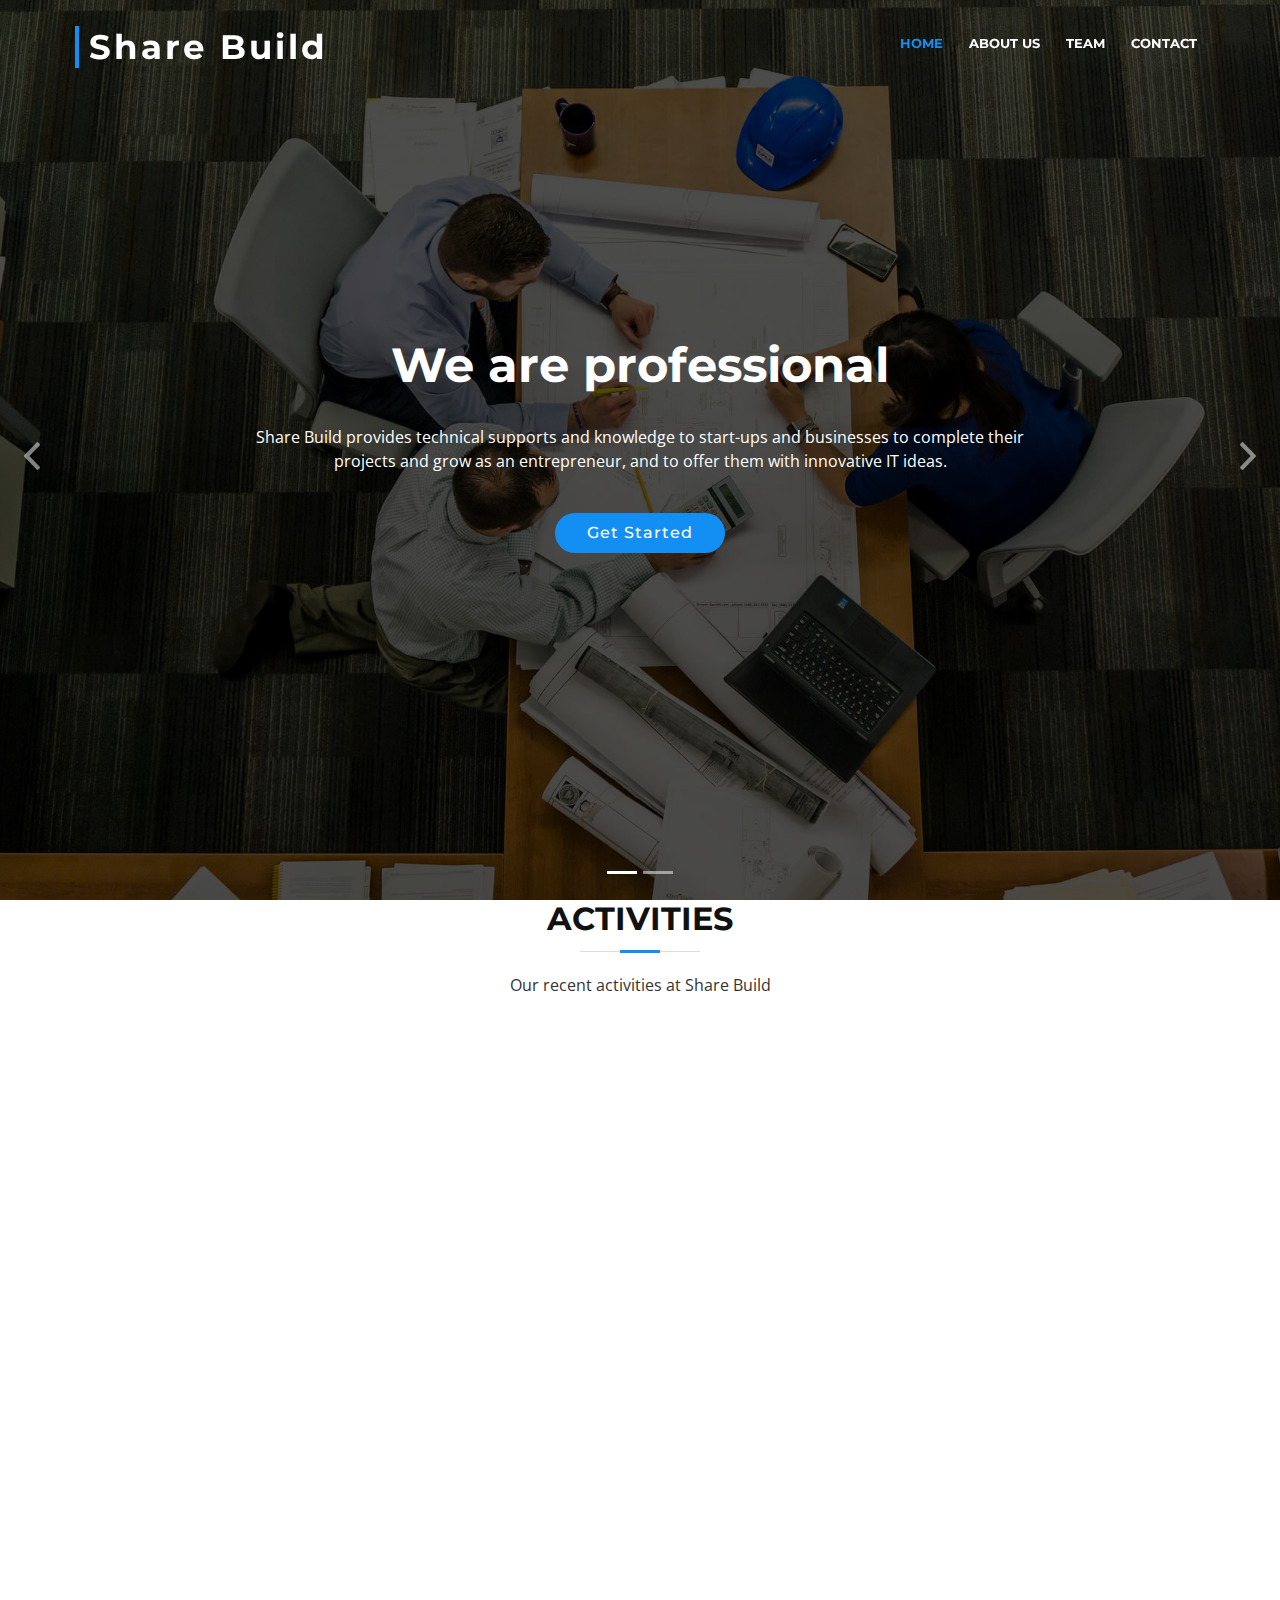
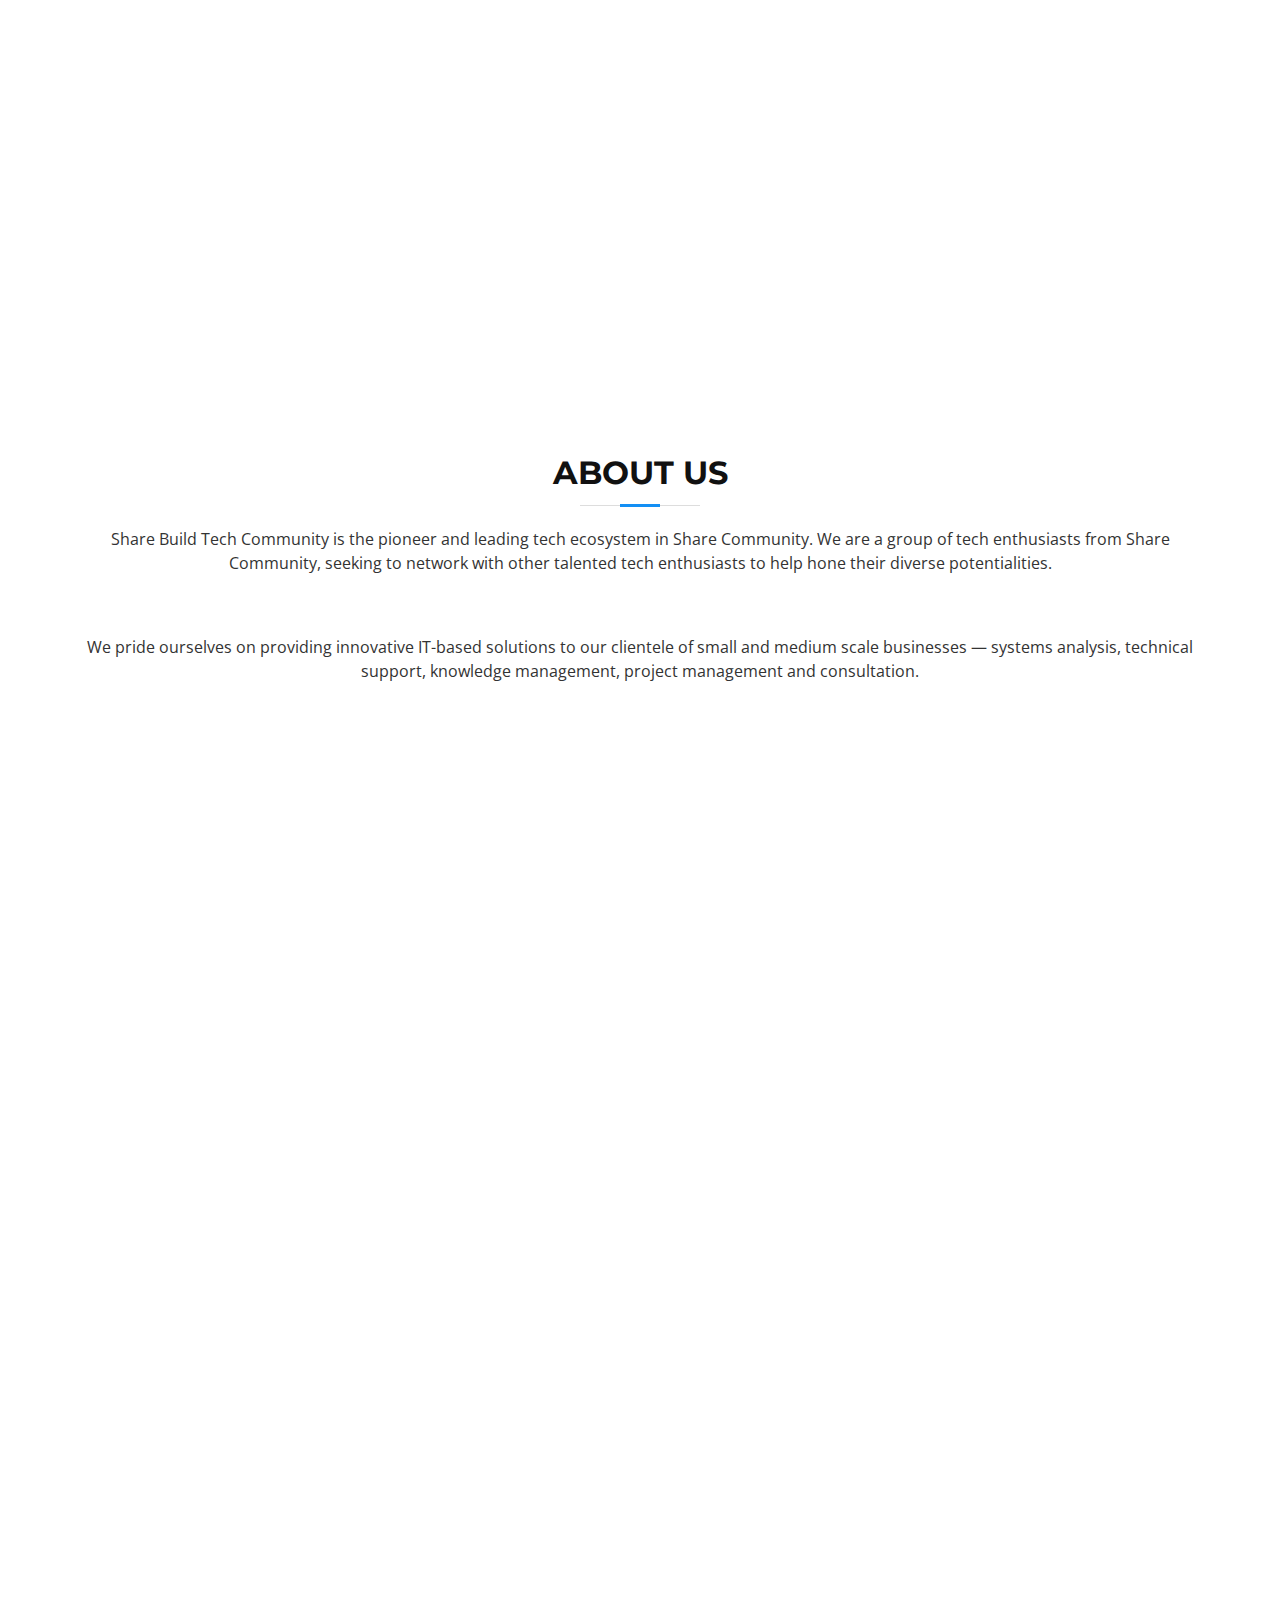
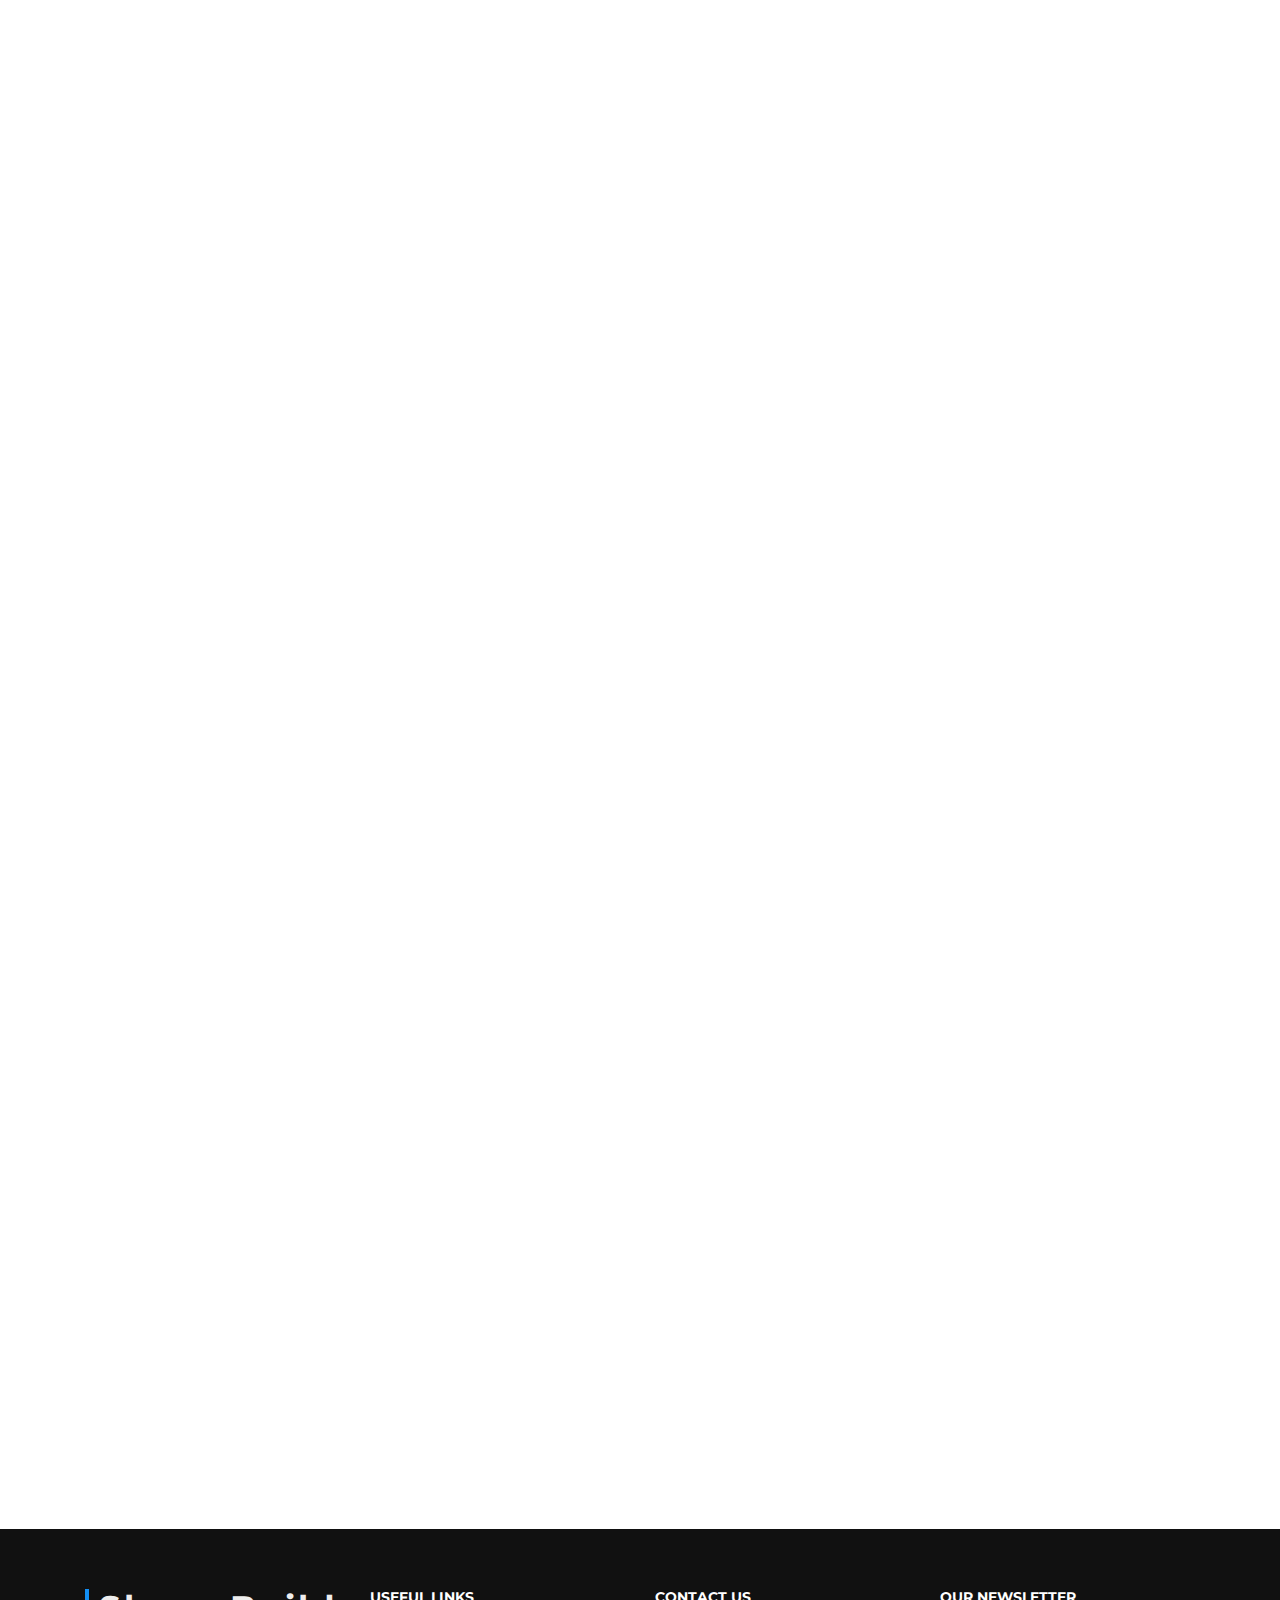
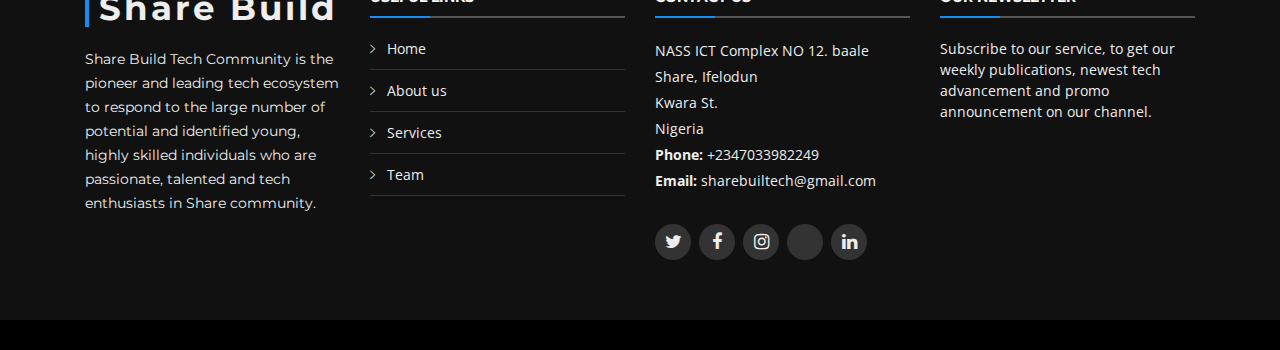
<file: index.html>
<!DOCTYPE html>
<html lang="en">
<head>
  <meta charset="utf-8">
  <title>Share Build Tech Community</title>
  <meta content="width=device-width, initial-scale=1.0" name="viewport">
  <meta content="img/lead.jpg" name="keywords">
  <meta property="og:image" content="img/lead.jpg">
  <meta property="og:image:type" content="image/png">
    <meta property="og:image:width" content="1200">
    <meta property="og:image:height" content="1200">
  <meta content="Share Build Tech Community aims at building an enabling environment for developers, IT enthusiasts and like-minded individuals to display creative and most problem solving ideas for start-ups and businesses with aim to blending it with IT innovations." name="description">
  <!-- Favicons -->
  <link href="img/lead.jpg" rel="icon">
  <link href="img/apple-touch-icon.png" rel="apple-touch-icon">
  <!-- Google Fonts -->
  <link href="https://fonts.googleapis.com/css?family=Open+Sans:300,300i,400,400i,700,700i|Montserrat:300,400,500,700" rel="stylesheet">
  <!-- Bootstrap CSS File -->
  <link href="lib/bootstrap/css/bootstrap.min.css" rel="stylesheet">
  <!-- Libraries CSS Files -->
  <link href="lib/font-awesome/css/font-awesome.min.css" rel="stylesheet">
  <link href="lib/animate/animate.min.css" rel="stylesheet">
  <link href="lib/ionicons/css/ionicons.min.css" rel="stylesheet">
  <link href="lib/owlcarousel/assets/owl.carousel.min.css" rel="stylesheet">
  <link href="lib/lightbox/css/lightbox.min.css" rel="stylesheet">
  <link href="css/style.css" rel="stylesheet">
</head>

<body>

  <header id="header">
    <div class="container-fluid">

      <div id="logo" class="pull-left">
        <h1><a href="#intro" class="scrollto">Share Build</a></h1>
      </div>

      <nav id="nav-menu-container">
        <ul class="nav-menu">
          <li class="menu-active"><a href="#intro">Home</a></li>
          <li><a href="#about">About Us</a></li>
          <li><a href="#team">Team</a></li>
          <li><a href="#contact">Contact</a></li>
        </ul>
      </nav>
    </div>
  </header>
  <section id="intro">
    <div class="intro-container">
      <div id="introCarousel" class="carousel  slide carousel-fade" data-ride="carousel">

        <ol class="carousel-indicators"></ol>

        <div class="carousel-inner" role="listbox">

          <div class="carousel-item active">
            <div class="carousel-background"><img src="img/intro-carousel/1.jpg" alt=""></div>
            <div class="carousel-container">
              <div class="carousel-content">
                <h2>We are professional</h2>
                <p>Share Build provides technical supports and knowledge to start-ups and businesses to complete their projects and grow as an entrepreneur, and to offer them with innovative IT ideas.</p>
                <a href="#featured-services" class="btn-get-started scrollto">Get Started</a>
              </div>
            </div>
          </div>

          <div class="carousel-item">
            <div class="carousel-background"><img src="img/intro-carousel/2.jpg" alt=""></div>
            <div class="carousel-container">
              <div class="carousel-content">
                <h2>We Offer Support</h2>
                <p>Share Build Tech Community aims at building an enabling environment for developers, IT enthusiasts and like-minded individuals to display creative and most problem solving ideas for start-ups and businesses with aim to blending it with IT innovations.</p>
                <a href="#featured-services" class="btn-get-started scrollto">Get Started</a>
              </div>
            </div>
          </div>
        </div>

        <a class="carousel-control-prev" href="#introCarousel" role="button" data-slide="prev">
          <span class="carousel-control-prev-icon ion-chevron-left" aria-hidden="true"></span>
          <span class="sr-only">Previous</span>
        </a>

        <a class="carousel-control-next" href="#introCarousel" role="button" data-slide="next">
          <span class="carousel-control-next-icon ion-chevron-right" aria-hidden="true"></span>
          <span class="sr-only">Next</span>
        </a>

      </div>
    </div>
  </section>

  <main id="main">
<!-- start activities -->

<section id="activities>
      <div class="container">
<center>

        <header class="section-header">
          <h3>Activities</h3>
          <p>Our recent activities at Share Build  </p>
        </header>

        <div class="row">

          <div class="col-md-offset-3col-lg-6 col-md-6 box wow bounceInUp" data-wow-duration="1.4s">
            
            <h4 class="title"><a href="">Social Media Marketing</a></h4>
            <p class="description">This is a program for you to develop your digital marketing skills.</p>
            <div class="imm">
              <img src="img/SBOS.jpg" alt="" class="img-fluid">
            </div>
          </div>
        </div>
</center>
       </div>
</section>

<!-- end activities -->

    <section id="about">
      <div class="container">
        <header class="section-header">
          <h3>About Us</h3>
          <p>Share Build Tech Community is the pioneer and leading tech ecosystem in Share Community. We are a group of tech enthusiasts from Share Community, seeking to network with other talented tech enthusiasts to help hone their diverse potentialities.</p>
          <p>We pride ourselves on providing innovative IT-based solutions to our clientele of small and medium scale businesses — systems analysis, technical support, knowledge management, project management and consultation.</p>
        </header>

        <div class="row about-cols">

          <div class="col-md-4 offset-md-2 wow fadeInUp">
            <div class="about-col">
              <div class="img">
                <img src="img/about-mission.jpg" alt="" class="img-fluid">
                <div class="icon"><i class="ion-ios-speedometer-outline"></i></div>
              </div>
              <h2 class="title"><a href="#">Our Mission</a></h2>
              <p>
                Share Build Tech Community aims at building an enabling environment for IT enthusiasts to optimally use their creativity to help small and medium scale businesses to solve most of the problems we face as a Community.
              </p>
            </div>
          </div>

          <div class="col-md-4 wow fadeInUp" data-wow-delay="0.2s">
            <div class="about-col">
              <div class="img">
                <img src="img/about-vision.jpg" alt="" class="img-fluid">
                <div class="icon"><i class="ion-ios-eye-outline"></i></div>
              </div>
              <h2 class="title"><a href="#">Our Vision</a></h2>
              <p>
                Share Build Tech Community envisions a developed and prosperous tech ecosystem that will favourably compete in the global tech market.
              </p>
            </div>
          </div>

        </div>

      </div>
    </section>
    <section id="services">
      <div class="container">

        <header class="section-header wow fadeInUp">
          <h3>Services</h3>
          <p>What we do at Share Build, is to Training young people and get them in to practical, we at same time provide services as listed below:  </p>
        </header>

        <div class="row">

          <div class="col-lg-4 col-md-6 box wow bounceInUp" data-wow-duration="1.4s">
            <div class="icon"><i class="ion-ios-analytics-outline"></i></div>
            <h4 class="title"><a href="">Digital Marketing</a></h4>
            <p class="description">This is a program for you to develop your digital marketing skills.</p>
          </div>
          <div class="col-lg-4 col-md-6 box wow bounceInUp" data-wow-duration="1.4s">
            <div class="icon"><i class="ion-ios-bookmarks-outline"></i></div>
            <h4 class="title"><a href="">Web and Software Development</a></h4>
            <p class="description">We offer certification in Frontend and backend web development, also Software development.</p>
          </div>
          <div class="col-lg-4 col-md-6 box wow bounceInUp" data-wow-duration="1.4s">
            <div class="icon"><i class="ion-ios-paper-outline"></i></div>
            <h4 class="title"><a href="">Content Marketing</a></h4>
            <p class="description">We offer content marketing to improve Brand's Performance through the power of contents</p>
          </div>
          <div class="col-lg-4 col-md-6 box wow bounceInUp" data-wow-delay="0.1s" data-wow-duration="1.4s">
            <div class="icon"><i class="ion-ios-speedometer-outline"></i></div>
            <h4 class="title"><a href="">Internet Security Consultant</a></h4>
            <p class="description">We provide neccesary security protection to prevent your business from cyber crime, also respond to crime incidence.</p>
          </div>
          <div class="col-lg-4 col-md-6 box wow bounceInUp" data-wow-delay="0.1s" data-wow-duration="1.4s">
            <div class="icon"><i class="ion-ios-barcode-outline"></i></div>
            <h4 class="title"><a href="">Ui/Ux Skil Acquistion</a></h4>
            <p class="description">We teach User interface designs and User experience design.</p>
          </div>
          <div class="col-lg-4 col-md-6 box wow bounceInUp" data-wow-delay="0.1s" data-wow-duration="1.4s">
            <div class="icon"><i class="ion-ios-people-outline"></i></div>
            <h4 class="title"><a href="">Conferencing/School Orientation</a></h4>
            <p class="description">We organise workshop/conference for developers, ICT enthusiasts and computer literates </p>
          </div>

        </div>

      </div>
    </section>
    <section id="team">
      <div class="container">
        <div class="section-header wow fadeInUp">
          <h3>Team</h3>
          <p>Members of our team working enthusiastically to satisfy our clients.</p>
        </div>

        <div class="row">

          <div class="col-lg-3 col-md-6 wow fadeInUp">
            <div class="member">
              <img src="img/team-1.jpg" class="img-fluid" alt="">
              <div class="member-info">
                <div class="member-info-content">
                  <h4>Abdulfatai Abdulhafeez</h4>
                  <span>ICT Consultant</span>
                  <div class="social">
                    <a href="https://twitter.com/AbdulConsole"><i class="fa fa-twitter"></i></a>
                    <a href="https://facebook.com/abdull.console"><i class="fa fa-facebook"></i></a>
                    <a href=""><i class="fa fa-google-plus"></i></a>
                    <a href="https://www.linkedin.com/in/abdul-console-378694162/"><i class="fa fa-linkedin"></i></a>
                  </div>
                </div>
              </div>
            </div>
          </div>

          <div class="col-lg-3 col-md-6 wow fadeInUp" data-wow-delay="0.1s">
            <div class="member">
              <img src="img/team-2.jpg" class="img-fluid" alt="">
              <div class="member-info">
                <div class="member-info-content">
                  <h4>Abdulsalam Saheed</h4>
                  <span>Product Manager</span>
                  <div class="social">
                    <a href="https://twitter.com/OlaSalami709"><i class="fa fa-twitter"></i></a>
                    <a href=""><i class="fa fa-facebook"></i></a>
                    <a href=""><i class="fa fa-google-plus"></i></a>
                    <a href=""><i class="fa fa-linkedin"></i></a>
                  </div>
                </div>
              </div>
            </div>
          </div>

          <div class="col-lg-3 col-md-6 wow fadeInUp" data-wow-delay="0.2s">
            <div class="member">
              <img src="img/team-3.jpg" class="img-fluid" alt="">
              <div class="member-info">
                <div class="member-info-content">
                  <h4>Abdulsalam Faheedah</h4>
                  <span>CTO</span>
                  <div class="social">
                    <a href="https://twitter.com/_faidah"><i class="fa fa-twitter"></i></a>
                    <a href=""><i class="fa fa-facebook"></i></a>
                    <a href=""><i class="fa fa-google-plus"></i></a>
                    <a href=""><i class="fa fa-linkedin"></i></a>
                  </div>
                </div>
              </div>
            </div>
          </div>

          <div class="col-lg-3 col-md-6 wow fadeInUp" data-wow-delay="0.3s">
            <div class="member">
              <img src="img/team-4.jpg" class="img-fluid" alt="">
              <div class="member-info">
                <div class="member-info-content">
                  <h4>Yunus Habeebullahi</h4>
                  <span>Content Strategist</span>
                  <div class="social">
                    <a href=""><i class="fa fa-twitter"></i></a>
                    <a href=""><i class="fa fa-facebook"></i></a>
                    <a href=""><i class="fa fa-google-plus"></i></a>
                    <a href=""><i class="fa fa-linkedin"></i></a>
                  </div>
                </div>
              </div>
            </div>
          </div>

          <div class="col-lg-3 col-md-6 wow fadeInUp" data-wow-delay="0.3s">
            <div class="member">
              <img src="img/team-5.jpg" class="img-fluid" alt="">
              <div class="member-info">
                <div class="member-info-content">
                  <h4>Engr. Ahmed Ridwan</h4>
                  <span>Ui/Ux Expert</span>
                  <div class="social">
                    <a href=""><i class="fa fa-twitter"></i></a>
                    <a href=""><i class="fa fa-facebook"></i></a>
                    <a href=""><i class="fa fa-google-plus"></i></a>
                    <a href=""><i class="fa fa-linkedin"></i></a>
                  </div>
                </div>
              </div>
            </div>
          </div>

          <div class="col-lg-3 col-md-6 wow fadeInUp" data-wow-delay="0.3s">
            <div class="member">
              <img src="img/team-6.jpg" class="img-fluid" alt="">
              <div class="member-info">
                <div class="member-info-content">
                  <h4>Akanni Ibrahim Dare</h4>
                  <span>Web App Developer</span>
                  <div class="social">
                    <a href=""><i class="fa fa-twitter"></i></a>
                    <a href=""><i class="fa fa-facebook"></i></a>
                    <a href=""><i class="fa fa-google-plus"></i></a>
                    <a href=""><i class="fa fa-linkedin"></i></a>
                  </div>
                </div>
              </div>
            </div>
          </div>

          <div class="col-lg-3 col-md-6 wow fadeInUp" data-wow-delay="0.3s">
            <div class="member">
              <img src="img/team-7.jpg" class="img-fluid" alt="">
              <div class="member-info">
                <div class="member-info-content">
                  <h4>Yunus Habeebatullahi</h4>
                  <span>Content Strategist II</span>
                  <div class="social">
                    <a href=""><i class="fa fa-twitter"></i></a>
                    <a href="https://www.facebook.com/habeebatullahi.yunusamuhammad"><i class="fa fa-facebook"></i></a>
                    <a href=""><i class="fa fa-google-plus"></i></a>
                    <a href=""><i class="fa fa-linkedin"></i></a>
                  </div>
                </div>
              </div>
            </div>
          </div>
<!--
          <div class="col-lg-3 col-md-6 wow fadeInUp" data-wow-delay="0.3s">
            <div class="member">
              <img src="img/team-8.jpg" class="img-fluid" alt="">
              <div class="member-info">
                <div class="member-info-content">
                  <h4>Name 4</h4>
                  <span>Content Strategist</span>
                  <div class="social">
                    <a href=""><i class="fa fa-twitter"></i></a>
                    <a href=""><i class="fa fa-facebook"></i></a>
                    <a href=""><i class="fa fa-google-plus"></i></a>
                    <a href=""><i class="fa fa-linkedin"></i></a>
                  </div>
                </div>
              </div>
            </div>
          </div> -->

        </div>

      </div>
    </section>
    <section id="contact" class="section-bg wow fadeInUp">
      <div class="container">

        <div class="section-header">
          <h3>Contact Us</h3>
          <p></p>
        </div>

        <div class="row contact-info">

          <div class="col-md-4">
            <div class="contact-address">
              <i class="ion-ios-location-outline"></i>
              <h3>Address</h3>
              <address>NASS ICT Complex NO 12. baale, Share, Ifelodun, Kwara St., Nigeria</address>
            </div>
          </div>

          <div class="col-md-4">
            <div class="contact-phone">
              <i class="ion-ios-telephone-outline"></i>
              <h3>Phone Number</h3>
              <p><a href="tel:+2347033982249">+234 7033 9822 49</a></p>
            </div>
          </div>

          <div class="col-md-4">
            <div class="contact-email">
              <i class="ion-ios-email-outline"></i>
              <h3>Email</h3>
              <p><a href="mailto:sharebuiltech@gmail.com">sharebuiltech@gmail.com</a></p>
            </div>
          </div>

        </div>
      </div>
    </section>

  </main>
  <footer id="footer">
    <div class="footer-top">
      <div class="container">
        <div class="row">

          <div class="col-lg-3 col-md-6 footer-info">
            <h3>Share Build</h3>
            <p>Share Build Tech Community is the pioneer and leading tech ecosystem to respond to the large number of potential and identified young, highly skilled individuals who are passionate, talented and tech enthusiasts in Share community. </p>
          </div>

          <div class="col-lg-3 col-md-6 footer-links">
            <h4>Useful Links</h4>
            <ul>
              <li><i class="ion-ios-arrow-right"></i> <a href="#intro">Home</a></li>
              <li><i class="ion-ios-arrow-right"></i> <a href="#about">About us</a></li>
              <li><i class="ion-ios-arrow-right"></i> <a href="#services">Services</a></li>
              <li><i class="ion-ios-arrow-right"></i> <a href="#team">Team</a></li>
            </ul>
          </div>

          <div class="col-lg-3 col-md-6 footer-contact">
            <h4>Contact Us</h4>
            <p>
              NASS ICT Complex NO 12. baale<br>
              Share, Ifelodun<br>
              Kwara St.<br>
              Nigeria<br>
              <strong>Phone:</strong> +2347033982249<br>
              <strong>Email:</strong> sharebuiltech@gmail.com<br>
            </p>

            <div class="social-links">
              <a href="https://twitter.com/share_build" class="twitter"><i class="fa fa-twitter"></i></a>
              <a href="https://web.facebook.com/sharebuild" class="facebook"><i class="fa fa-facebook"></i></a>
              <a href="#" class="instagram"><i class="fa fa-instagram"></i></a>
              <a href="https://https://github.com/sharebuild" class="github"><i class="fab fa-github"></i></a>
              <a href="https://www.linkedin.com/in/share-build-b353461b4/" class="linkedin"><i class="fa fa-linkedin"></i></a>
            </div>

          </div>

          <div class="col-lg-3 col-md-6 footer-newsletter">
            <h4>Our Newsletter</h4>
            <p>Subscribe to our service, to get our weekly publications, newest tech advancement and promo announcement on our channel.</p>
          </div>

        </div>
      </div>
    </div>
      </div>
    </div>
  </footer> 

  <a href="#" class="back-to-top"><i class="fa fa-chevron-up"></i></a>
  <script src="lib/jquery/jquery.min.js"></script>
  <script src="lib/jquery/jquery-migrate.min.js"></script>
  <script src="lib/bootstrap/js/bootstrap.bundle.min.js"></script>
  <script src="lib/easing/easing.min.js"></script>
  <script src="lib/superfish/hoverIntent.js"></script>
  <script src="lib/superfish/superfish.min.js"></script>
  <script src="lib/wow/wow.min.js"></script>
  <script src="lib/waypoints/waypoints.min.js"></script>
  <script src="lib/counterup/counterup.min.js"></script>
  <script src="lib/owlcarousel/owl.carousel.min.js"></script>
  <script src="lib/isotope/isotope.pkgd.min.js"></script>
  <script src="lib/lightbox/js/lightbox.min.js"></script>
  <script src="lib/touchSwipe/jquery.touchSwipe.min.js"></script>
  <!-- Template Main Javascript File -->
  <script src="js/main.js"></script>
</body>
</html>
</file>
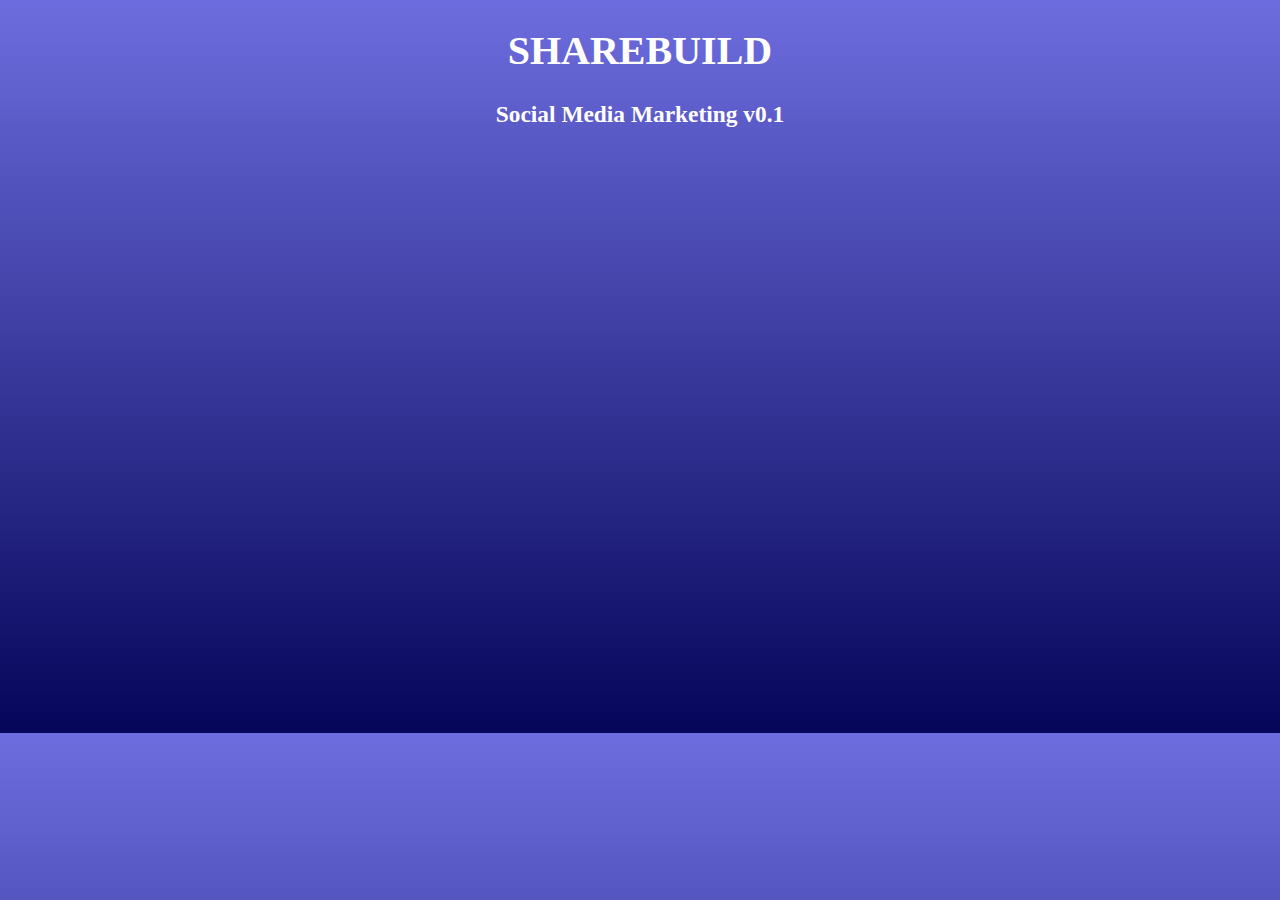
<file: slide.html>
<!DOCTYPE html>
<html lang="en">
<head>
    <meta charset="UTF-8">
    <meta name="viewport" content="width=device-width, initial-scale=1.0">
    <title>Share Build v0.1</title>
    <style>
        body{
            background: linear-gradient(#6d6ddf, #05055a);
            color: #fff;
            font-weight: bold;
            font-size: 15pt;
        }
    </style>
</head>
<body>
    <div class="container">
        <center>
            <h1>SHAREBUILD </h1>
            <h3>Social Media Marketing v0.1</h3>
            <iframe src="https://docs.google.com/presentation/d/e/2PACX-1vTtsqB8klgIcM3CDTvjzzh8HdJag_f7yYbHZDNnrxJtRJzYetfAam2bFt_fEs1EFkfkvyagVL3_mYDn/embed?start=true&loop=false&delayms=60000" frameborder="0" width="960" height="569" allowfullscreen="true" mozallowfullscreen="true" webkitallowfullscreen="true"></iframe>
        </center>
    </div>
</body>
</html>
</file>
<file: css/style.css>
body {
  background: #fff;
  color: #666666;
  font-family: "Open Sans", sans-serif;
}

a {
  color: #138ff4; /*#18d26e;*/
  transition: 0.5s;
}

a:hover,
a:active,
a:focus {
  color: #138ff4; /*#18d26e;*/
  outline: none;
  text-decoration: none;
}

p {
  padding: 0;
  margin: 0 0 30px 0;
}

h1,
h2,
h3,
h4,
h5,
h6 {
  font-family: "Montserrat", sans-serif;
  font-weight: 400;
  margin: 0 0 20px 0;
  padding: 0;
}

/* Back to top button */

.back-to-top {
  position: fixed;
  display: none;
  background: #138ff4; /*#18d26e;*/
  color: #fff;
  width: 44px;
  height: 44px;
  text-align: center;
  line-height: 1;
  font-size: 16px;
  border-radius: 50%;
  right: 15px;
  bottom: 15px;
  transition: background 0.5s;
  z-index: 11;
}

.back-to-top i {
  padding-top: 12px;
  color: #fff;
}

/* Prelaoder */

#preloader {
  position: fixed;
  top: 0;
  left: 0;
  right: 0;
  bottom: 0;
  z-index: 9999;
  overflow: hidden;
  background: #fff;
}

#preloader:before {
  content: "";
  position: fixed;
  top: calc(50% - 30px);
  left: calc(50% - 30px);
  border: 6px solid #f2f2f2;
  border-top: 6px solid #138ff4; /*#18d26e;*/
  border-radius: 50%;
  width: 60px;
  height: 60px;
  -webkit-animation: animate-preloader 1s linear infinite;
  animation: animate-preloader 1s linear infinite;
}

@-webkit-keyframes animate-preloader {
  0% {
    -webkit-transform: rotate(0deg);
    transform: rotate(0deg);
  }

  100% {
    -webkit-transform: rotate(360deg);
    transform: rotate(360deg);
  }
}

@keyframes animate-preloader {
  0% {
    -webkit-transform: rotate(0deg);
    transform: rotate(0deg);
  }

  100% {
    -webkit-transform: rotate(360deg);
    transform: rotate(360deg);
  }
}

/*--------------------------------------------------------------
# Header
--------------------------------------------------------------*/

#header {
  padding: 30px 0;
  height: 92px;
  position: fixed;
  left: 0;
  top: 0;
  right: 0;
  transition: all 0.5s;
  z-index: 997;
}

#header.header-scrolled {
  background: rgba(0, 0, 0, 0.9);
  padding: 20px 0;
  height: 72px;
  transition: all 0.5s;
}

#header #logo {
  float: left;
}

#header #logo h1 {
  font-size: 34px;
  margin: 0;
  padding: 0;
  line-height: 1;
  font-family: "Montserrat", sans-serif;
  font-weight: 700;
  letter-spacing: 3px;
}

#header #logo h1 a,
#header #logo h1 a:hover {
  color: #fff;
  padding-left: 10px;
  border-left: 4px solid #138ff4; /*#18d26e;*/
}

#header #logo img {
  padding: 0;
  margin: 0;
}

#intro {
  display: table;
  width: 100%;
  height: 100vh;
  background: #000;
}

#intro .carousel-item {
  width: 100%;
  height: 100vh;
  background-size: cover;
  background-position: center;
  background-repeat: no-repeat;
}

#intro .carousel-item::before {
  content: '';
  background-color: rgba(0, 0, 0, 0.7);
  position: absolute;
  height: 100%;
  width: 100%;
  top: 0;
  right: 0;
  left: 0;
  bottom: 0;
}

#intro .carousel-container {
  display: -webkit-box;
  display: -webkit-flex;
  display: -ms-flexbox;
  display: flex;
  -webkit-box-pack: center;
  -webkit-justify-content: center;
  -ms-flex-pack: center;
  justify-content: center;
  -webkit-box-align: center;
  -webkit-align-items: center;
  -ms-flex-align: center;
  align-items: center;
  position: absolute;
  bottom: 0;
  top: 0;
  left: 0;
  right: 0;
}

#intro .carousel-background img {
  max-width: 100%;
}

#intro .carousel-content {
  text-align: center;
}

#intro h2 {
  color: #fff;
  margin-bottom: 30px;
  font-size: 48px;
  font-weight: 700;
}

#intro p {
  width: 80%;
  margin: 0 auto 30px auto;
  color: #fff;
}

#intro .carousel-fade {
  overflow: hidden;
}

#intro .carousel-fade .carousel-inner .carousel-item {
  transition-property: opacity;
}

#intro .carousel-fade .carousel-inner .carousel-item,
#intro .carousel-fade .carousel-inner .active.carousel-item-left,
#intro .carousel-fade .carousel-inner .active.carousel-item-right {
  opacity: 0;
}

#intro .carousel-fade .carousel-inner .active,
#intro .carousel-fade .carousel-inner .carousel-item-next.carousel-item-left,
#intro .carousel-fade .carousel-inner .carousel-item-prev.carousel-item-right {
  opacity: 1;
  transition: 0.5s;
}

#intro .carousel-fade .carousel-inner .carousel-item-next,
#intro .carousel-fade .carousel-inner .carousel-item-prev,
#intro .carousel-fade .carousel-inner .active.carousel-item-left,
#intro .carousel-fade .carousel-inner .active.carousel-item-right {
  left: 0;
  -webkit-transform: translate3d(0, 0, 0);
  transform: translate3d(0, 0, 0);
}

#intro .carousel-control-prev,
#intro .carousel-control-next {
  width: 10%;
}

#intro .carousel-control-next-icon,
#intro .carousel-control-prev-icon {
  background: none;
  font-size: 32px;
  line-height: 1;
}

#intro .carousel-indicators li {
  cursor: pointer;
}

#intro .btn-get-started {
  font-family: "Montserrat", sans-serif;
  font-weight: 500;
  font-size: 16px;
  letter-spacing: 1px;
  display: inline-block;
  padding: 8px 32px;
  border-radius: 50px;
  transition: 0.5s;
  margin: 10px;
  color: #fff;
  background: #138ff4; /*#18d26e;*/
}

#intro .btn-get-started:hover {
  background: #fff;
  color: #138ff4; /*#18d26e;*/
}

.nav-menu,
.nav-menu * {
  margin: 0;
  padding: 0;
  list-style: none;
}

.nav-menu ul {
  position: absolute;
  display: none;
  top: 100%;
  left: 0;
  z-index: 99;
}

.nav-menu li {
  position: relative;
  white-space: nowrap;
}

.nav-menu > li {
  float: left;
}

.nav-menu li:hover > ul,
.nav-menu li.sfHover > ul {
  display: block;
}

.nav-menu ul ul {
  top: 0;
  left: 100%;
}

.nav-menu ul li {
  min-width: 180px;
}

/* Nav Menu Arrows */

.sf-arrows .sf-with-ul {
  padding-right: 30px;
}

.sf-arrows .sf-with-ul:after {
  content: "\f107";
  position: absolute;
  right: 15px;
  font-family: FontAwesome;
  font-style: normal;
  font-weight: normal;
}

.sf-arrows ul .sf-with-ul:after {
  content: "\f105";
}

/* Nav Meu Container */

#nav-menu-container {
  float: right;
  margin: 0;
}

/* Nav Meu Styling */

.nav-menu a {
  padding: 0 8px 10px 8px;
  text-decoration: none;
  display: inline-block;
  color: #fff;
  font-family: "Montserrat", sans-serif;
  font-weight: 700;
  font-size: 13px;
  text-transform: uppercase;
  outline: none;
}

.nav-menu li:hover > a,
.nav-menu > .menu-active > a {
  color: #138ff4; /*#18d26e;*/
}

.nav-menu > li {
  margin-left: 10px;
}

.nav-menu ul {
  margin: 4px 0 0 0;
  padding: 10px;
  box-shadow: 0px 0px 30px rgba(127, 137, 161, 0.25);
  background: #fff;
}

.nav-menu ul li {
  transition: 0.3s;
}

.nav-menu ul li a {
  padding: 10px;
  color: #333;
  transition: 0.3s;
  display: block;
  font-size: 13px;
  text-transform: none;
}

.nav-menu ul li:hover > a {
  color: #138ff4; /*#18d26e;*/
}

.nav-menu ul ul {
  margin: 0;
}

/* Mobile Nav Toggle */

#mobile-nav-toggle {
  position: fixed;
  right: 0;
  top: 0;
  z-index: 999;
  margin: 20px 20px 0 0;
  border: 0;
  background: none;
  font-size: 24px;
  display: none;
  transition: all 0.4s;
  outline: none;
  cursor: pointer;
}

#mobile-nav-toggle i {
  color: #fff;
}

/* Mobile Nav Styling */

#mobile-nav {
  position: fixed;
  top: 0;
  padding-top: 18px;
  bottom: 0;
  z-index: 998;
  background: rgba(0, 0, 0, 0.8);
  left: -260px;
  width: 260px;
  overflow-y: auto;
  transition: 0.4s;
}

#mobile-nav ul {
  padding: 0;
  margin: 0;
  list-style: none;
}

#mobile-nav ul li {
  position: relative;
}

#mobile-nav ul li a {
  color: #fff;
  font-size: 13px;
  text-transform: uppercase;
  overflow: hidden;
  padding: 10px 22px 10px 15px;
  position: relative;
  text-decoration: none;
  width: 100%;
  display: block;
  outline: none;
  font-weight: 700;
  font-family: "Montserrat", sans-serif;
}

#mobile-nav ul li a:hover {
  color: #138ff4; /*#18d26e;*/
}

#mobile-nav ul li li {
  padding-left: 30px;
}

#mobile-nav ul li.menu-active a {
  color: #138ff4; /*#18d26e;*/
}

#mobile-nav ul .menu-has-children i {
  position: absolute;
  right: 0;
  z-index: 99;
  padding: 15px;
  cursor: pointer;
  color: #fff;
}

#mobile-nav ul .menu-has-children i.fa-chevron-up {
  color: #138ff4; /*#18d26e;*/
}

#mobile-nav ul .menu-has-children li a {
  text-transform: none;
}

#mobile-nav ul .menu-item-active {
  color: #138ff4; /*#18d26e;*/
}

#mobile-body-overly {
  width: 100%;
  height: 100%;
  z-index: 997;
  top: 0;
  left: 0;
  position: fixed;
  background: rgba(0, 0, 0, 0.7);
  display: none;
}

/* Mobile Nav body classes */

body.mobile-nav-active {
  overflow: hidden;
}

body.mobile-nav-active #mobile-nav {
  left: 0;
}

body.mobile-nav-active #mobile-nav-toggle {
  color: #fff;
}

.section-header h3 {
  font-size: 32px;
  color: #111;
  text-transform: uppercase;
  text-align: center;
  font-weight: 700;
  position: relative;
  padding-bottom: 15px;
}

.section-header h3::before {
  content: '';
  position: absolute;
  display: block;
  width: 120px;
  height: 1px;
  background: #ddd;
  bottom: 1px;
  left: calc(50% - 60px);
}

.section-header h3::after {
  content: '';
  position: absolute;
  display: block;
  width: 40px;
  height: 3px;
  background: #138ff4; /*#18d26e;*/
  bottom: 0;
  left: calc(50% - 20px);
}

.section-header p {
  text-align: center;
  padding-bottom: 30px;
  color: #333;
}

.section-bg {
  background: #f7f7f7;
}

#featured-services {
  background: #000;
}

#featured-services .box {
  padding: 30px 20px;
}

#featured-services .box-bg {
  background-image: linear-gradient(0deg, #000000 0%, #242323 50%, #000000 100%);
}

#featured-services i {
  color: #138ff4; /*#18d26e;*/
  font-size: 48px;
  display: inline-block;
  line-height: 1;
}

#featured-services h4 {
  font-weight: 400;
  margin: 15px 0;
  font-size: 18px;
}

#featured-services h4 a {
  color: #fff;
}

#featured-services h4 a:hover {
  color: #138ff4; /*#18d26e;*/
}

#featured-services p {
  font-size: 14px;
  line-height: 24px;
  color: #fff;
  margin-bottom: 0;
}

#about {
  background: url("../img/about-bg.jpg") center top no-repeat fixed;
  background-size: cover;
  padding: 60px 0 40px 0;
  position: relative;
}

#about::before {
  content: '';
  position: absolute;
  left: 0;
  right: 0;
  top: 0;
  bottom: 0;
  background: rgba(255, 255, 255, 0.92);
  z-index: 9;
}

#about .container {
  position: relative;
  z-index: 10;
}

#about .about-col {
  background: #fff;
  border-radius: 0 0 4px 4px;
  box-shadow: 0px 2px 12px rgba(0, 0, 0, 0.08);
  margin-bottom: 20px;
}

#about .about-col .img {
  position: relative;
}

#about .about-col .img img {
  border-radius: 4px 4px 0 0;
}

#about .about-col .icon {
  width: 64px;
  height: 64px;
  padding-top: 8px;
  text-align: center;
  position: absolute;
  background-color: #138ff4; /*#18d26e;*/
  border-radius: 50%;
  text-align: center;
  border: 4px solid #fff;
  left: calc( 50% - 32px);
  bottom: -30px;
  transition: 0.3s;
}

#about .about-col i {
  font-size: 36px;
  line-height: 1;
  color: #fff;
  transition: 0.3s;
}

#about .about-col:hover .icon {
  background-color: #fff;
}

#about .about-col:hover i {
  color: #138ff4; /*#18d26e;*/
}

#about .about-col h2 {
  color: #000;
  text-align: center;
  font-weight: 700;
  font-size: 20px;
  padding: 0;
  margin: 40px 0 12px 0;
}

#about .about-col h2 a {
  color: #000;
}

#about .about-col h2 a:hover {
  color: #138ff4; /*#18d26e;*/
}

#about .about-col p {
  font-size: 14px;
  line-height: 24px;
  color: #333;
  margin-bottom: 0;
  padding: 0 20px 20px 20px;
}

/* Services Section
--------------------------------*/

#services {
  background: #fff;
  background-size: cover;
  padding: 60px 0 40px 0;
}

#services .box {
  margin-bottom: 30px;
}

#services .icon {
  float: left;
}

#services .icon i {
  color: #138ff4; /*#18d26e;*/
  font-size: 36px;
  line-height: 1;
  transition: 0.5s;
}

#services .title {
  margin-left: 60px;
  font-weight: 700;
  margin-bottom: 15px;
  font-size: 18px;
}

#services .title a {
  color: #111;
}

#services .box:hover .title a {
  color: #138ff4; /*#18d26e;*/
}

#services .description {
  font-size: 14px;
  margin-left: 60px;
  line-height: 24px;
  margin-bottom: 0;
}

#team {
  background: #fff;
  padding: 60px 0;
}

#team .member {
  text-align: center;
  margin-bottom: 20px;
  background: #000;
  position: relative;
}

#team .member .member-info {
  opacity: 0;
  display: -webkit-box;
  display: -webkit-flex;
  display: -ms-flexbox;
  display: flex;
  -webkit-box-pack: center;
  -webkit-justify-content: center;
  -ms-flex-pack: center;
  justify-content: center;
  -webkit-box-align: center;
  -webkit-align-items: center;
  -ms-flex-align: center;
  align-items: center;
  position: absolute;
  bottom: 0;
  top: 0;
  left: 0;
  right: 0;
  transition: 0.2s;
}

#team .member .member-info-content {
  margin-top: -50px;
  transition: margin 0.2s;
}

#team .member:hover .member-info {
  background: rgba(0, 0, 0, 0.7);
  opacity: 1;
  transition: 0.4s;
}

#team .member:hover .member-info-content {
  margin-top: 0;
  transition: margin 0.4s;
}

#team .member h4 {
  font-weight: 700;
  margin-bottom: 2px;
  font-size: 18px;
  color: #fff;
}

#team .member span {
  font-style: italic;
  display: block;
  font-size: 13px;
  color: #fff;
}

#team .member .social {
  margin-top: 15px;
}

#team .member .social a {
  transition: none;
  color: #fff;
}

#team .member .social a:hover {
  color: #138ff4; /*#18d26e;*/
}

#team .member .social i {
  font-size: 18px;
  margin: 0 2px;
}

/* Contact Section
--------------------------------*/

#contact {
  padding: 60px 0;
}

#contact .contact-info {
  margin-bottom: 20px;
  text-align: center;
}

#contact .contact-info i {
  font-size: 48px;
  display: inline-block;
  margin-bottom: 10px;
  color: #138ff4; /*#18d26e;*/
}

#contact .contact-info address,
#contact .contact-info p {
  margin-bottom: 0;
  color: #000;
}

#contact .contact-info h3 {
  font-size: 18px;
  margin-bottom: 15px;
  font-weight: bold;
  text-transform: uppercase;
  color: #999;
}

#contact .contact-info a {
  color: #000;
}

#contact .contact-info a:hover {
  color: #138ff4; /*#18d26e;*/
}

#contact .contact-address,
#contact .contact-phone,
#contact .contact-email {
  margin-bottom: 20px;
}

#contact .form #sendmessage {
  color: #138ff4; /*#18d26e;*/
  border: 1px solid #138ff4; /*#18d26e;*/
  display: none;
  text-align: center;
  padding: 15px;
  font-weight: 600;
  margin-bottom: 15px;
}

#contact .form #errormessage {
  color: red;
  display: none;
  border: 1px solid red;
  text-align: center;
  padding: 15px;
  font-weight: 600;
  margin-bottom: 15px;
}

#contact .form #sendmessage.show,
#contact .form #errormessage.show,
#contact .form .show {
  display: block;
}

#contact .form .validation {
  color: red;
  display: none;
  margin: 0 0 20px;
  font-weight: 400;
  font-size: 13px;
}

#contact .form input,
#contact .form textarea {
  padding: 10px 14px;
  border-radius: 0;
  box-shadow: none;
  font-size: 15px;
}

#contact .form button[type="submit"] {
  background: #138ff4; /*#18d26e;*/
  border: 0;
  padding: 10px 30px;
  color: #fff;
  transition: 0.4s;
  cursor: pointer;
}

#contact .form button[type="submit"]:hover {
  background: #13a456;
}

/*--------------------------------------------------------------
# Footer
--------------------------------------------------------------*/

#footer {
  background: #000;
  padding: 0 0 30px 0;
  color: #eee;
  font-size: 14px;
}

#footer .footer-top {
  background: #111;
  padding: 60px 0 30px 0;
}

#footer .footer-top .footer-info {
  margin-bottom: 30px;
}

#footer .footer-top .footer-info h3 {
  font-size: 34px;
  margin: 0 0 20px 0;
  padding: 2px 0 2px 10px;
  line-height: 1;
  font-family: "Montserrat", sans-serif;
  font-weight: 700;
  letter-spacing: 3px;
  border-left: 4px solid #138ff4; /*#18d26e;*/
}

#footer .footer-top .footer-info p {
  font-size: 14px;
  line-height: 24px;
  margin-bottom: 0;
  font-family: "Montserrat", sans-serif;
  color: #eee;
}

#footer .footer-top .social-links a {
  font-size: 18px;
  display: inline-block;
  background: #333;
  color: #eee;
  line-height: 1;
  padding: 8px 0;
  margin-right: 4px;
  border-radius: 50%;
  text-align: center;
  width: 36px;
  height: 36px;
  transition: 0.3s;
}

#footer .footer-top .social-links a:hover {
  background: #138ff4; /*#18d26e;*/
  color: #fff;
}

#footer .footer-top h4 {
  font-size: 14px;
  font-weight: bold;
  color: #fff;
  text-transform: uppercase;
  position: relative;
  padding-bottom: 12px;
}

#footer .footer-top h4::before,
#footer .footer-top h4::after {
  content: '';
  position: absolute;
  left: 0;
  bottom: 0;
  height: 2px;
}

#footer .footer-top h4::before {
  right: 0;
  background: #555;
}

#footer .footer-top h4::after {
  background: #138ff4; /*#18d26e;*/
  width: 60px;
}

#footer .footer-top .footer-links {
  margin-bottom: 30px;
}

#footer .footer-top .footer-links ul {
  list-style: none;
  padding: 0;
  margin: 0;
}

#footer .footer-top .footer-links ul i {
  padding-right: 8px;
  color: #ddd;
}

#footer .footer-top .footer-links ul li {
  border-bottom: 1px solid #333;
  padding: 10px 0;
}

#footer .footer-top .footer-links ul li:first-child {
  padding-top: 0;
}

#footer .footer-top .footer-links ul a {
  color: #eee;
}

#footer .footer-top .footer-links ul a:hover {
  color: #138ff4; /*#18d26e;*/
}

#footer .footer-top .footer-contact {
  margin-bottom: 30px;
}

#footer .footer-top .footer-contact p {
  line-height: 26px;
}

#footer .footer-top .footer-newsletter {
  margin-bottom: 30px;
}

#footer .footer-top .footer-newsletter input[type="email"] {
  border: 0;
  padding: 6px 8px;
  width: 65%;
}

#footer .footer-top .footer-newsletter input[type="submit"] {
  background: #138ff4; /*#18d26e;*/
  border: 0;
  width: 35%;
  padding: 6px 0;
  text-align: center;
  color: #fff;
  transition: 0.3s;
  cursor: pointer;
}

#footer .footer-top .footer-newsletter input[type="submit"]:hover {
  background: #13a456;
}

#footer .copyright {
  text-align: center;
  padding-top: 30px;
}

#footer .credits {
  text-align: center;
  font-size: 13px;
  color: #ddd;
}

/*--------------------------------------------------------------
# Responsive Media Queries
--------------------------------------------------------------*/

@media (min-width: 768px) {
  #contact .contact-address,
  #contact .contact-phone,
  #contact .contact-email {
    padding: 20px 0;
  }

  #contact .contact-phone {
    border-left: 1px solid #ddd;
    border-right: 1px solid #ddd;
  }
}

@media (min-width: 992px) {
  #testimonials .testimonial-item p {
    width: 80%;
  }
}

@media (min-width: 1024px) {
  #header #logo {
    padding-left: 60px;
  }

  #intro p {
    width: 60%;
  }

  #intro .carousel-control-prev,
  #intro .carousel-control-next {
    width: 5%;
  }

  #nav-menu-container {
    padding-right: 60px;
  }
}

@media (max-width: 768px) {
  .back-to-top {
    bottom: 15px;
  }

  #header #logo h1 {
    font-size: 28px;
  }

  #header #logo img {
    max-height: 40px;
  }

  #intro h2 {
    font-size: 28px;
  }

  #nav-menu-container {
    display: none;
  }

  #mobile-nav-toggle {
    display: inline;
  }
}
</file>
